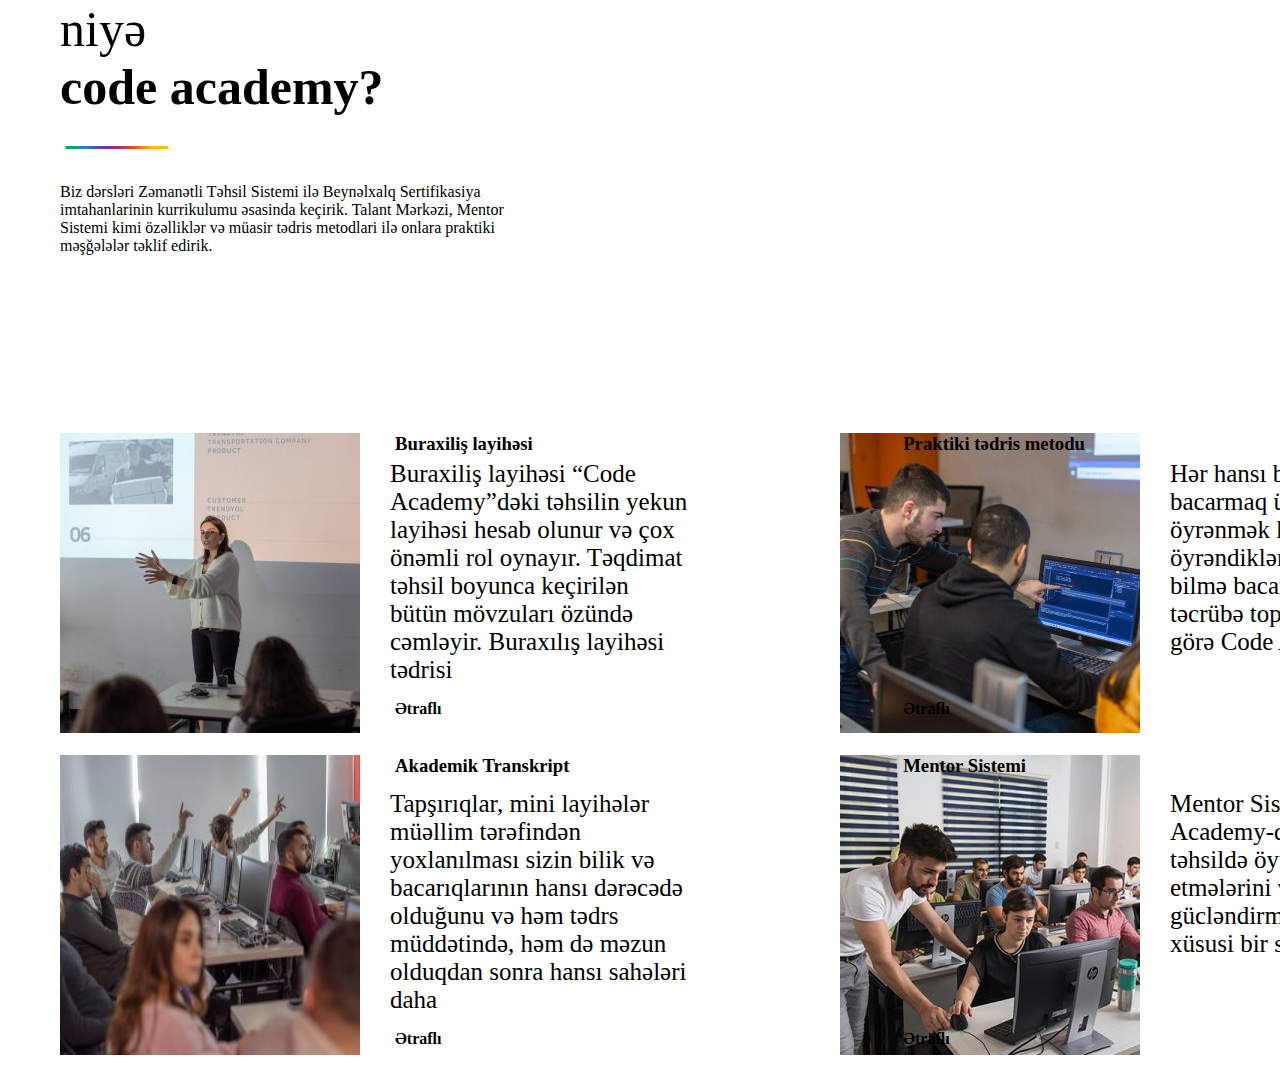
<file: index.html>
<!DOCTYPE html>
<html lang="en">
<head>
    <meta charset="UTF-8">
    <meta http-equiv="X-UA-Compatible" content="IE=edge">
    <meta name="viewport" content="width=device-width, initial-scale=1.0">
    <link rel="stylesheet" href="./assets/css/style.css">
    <title>CodeAcademy</title>
</head>
<body>
    <main>
        <section class="head">
            <div class="title">
                <h2 class="Sm-size">niyə</h2>
                <h2 class="Str">code academy?</h2>
            </div>
            <div class="Img-line">
                <img src="./assets/img/sep-line.png" alt="line">
            </div>
            <div class="paragraf">
                <p>Biz dərsləri Zəmanətli Təhsil Sistemi ilə Beynəlxalq Sertifikasiya imtahanlarinin kurrikulumu əsasinda keçirik. Talant Mərkəzi, Mentor Sistemi kimi özəlliklər və müasir tədris metodlari ilə onlara praktiki məşğələlər təklif edirik.</p>
            </div>
        </section>
        <section class="Main">
            <div class="img-1">
                <img class="img1" src="./assets/img/layihe-teqdimatlari-300x300.jpg" alt="teqdimat">
                <a href=""><h3>Buraxiliş layihəsi</h3></a><br><br>
                <p> Buraxiliş layihəsi “Code Academy”dəki təhsilin yekun layihəsi hesab olunur və çox önəmli rol oynayır. Təqdimat təhsil boyunca keçirilən bütün mövzuları özündə cəmləyir. Buraxılış layihəsi tədrisi</p>
                <a href="" class="final"><h4>Ətraflı</h4></a>
            </div>
            <div class="img-2">
                <img class="img2" src="./assets/img/praktiki-tedris-metodu-300x300.jpg"alt="praktika">
                <a href=""><h3>Praktiki tədris metodu</h3></a><br><br>
                <p> Hər hansı bir peşəni yaxşı bacarmaq üçün yalnız öyrənmək kifayət deyil, gərək öyrəndiklərinizi tətbiq edə bilmə bacarığına da yiyələnib təcrübə toplayasınız. Buna görə Code Academy-nin</p>
                <a href="" class="final"><h4>Ətraflı</h4></a>
            </div>         
            
        </section>
        <section class="Main-Center">
            <div class="img-3">
                <img class="img3" src="./assets/img/akademik-transkript-300x238.jpeg"alt="akademik">
                <a href=""><h3>Akademik Transkript</h3></a><br><br>
                <p> Tapşırıqlar, mini layihələr müəllim tərəfindən yoxlanılması sizin bilik və bacarıqlarının hansı dərəcədə olduğunu və həm tədrs müddətində, həm də məzun olduqdan sonra hansı sahələri daha</p>
                <a href="" class="final"><h4>Ətraflı</h4></a>
            </div>
            <div class="img-4">
                <img class="img4" src="./assets/img/mentor-sistemi-300x300.jpeg"alt="mentor">
                <a href=""><h3>Mentor Sistemi</h3></a><br><br>
                <p> Mentor Sistemi Code Academy-də tələbələrin təhsildə öyrəndiklərini təkrar etmələrini və gücləndirmələrini təmin edən xüsusi bir sistemdir.</p>
                <a href="" class="final"><h4>Ətraflı</h4></a>
            </div>
        </section>
    </main>
    
</body>
</html>
</file>
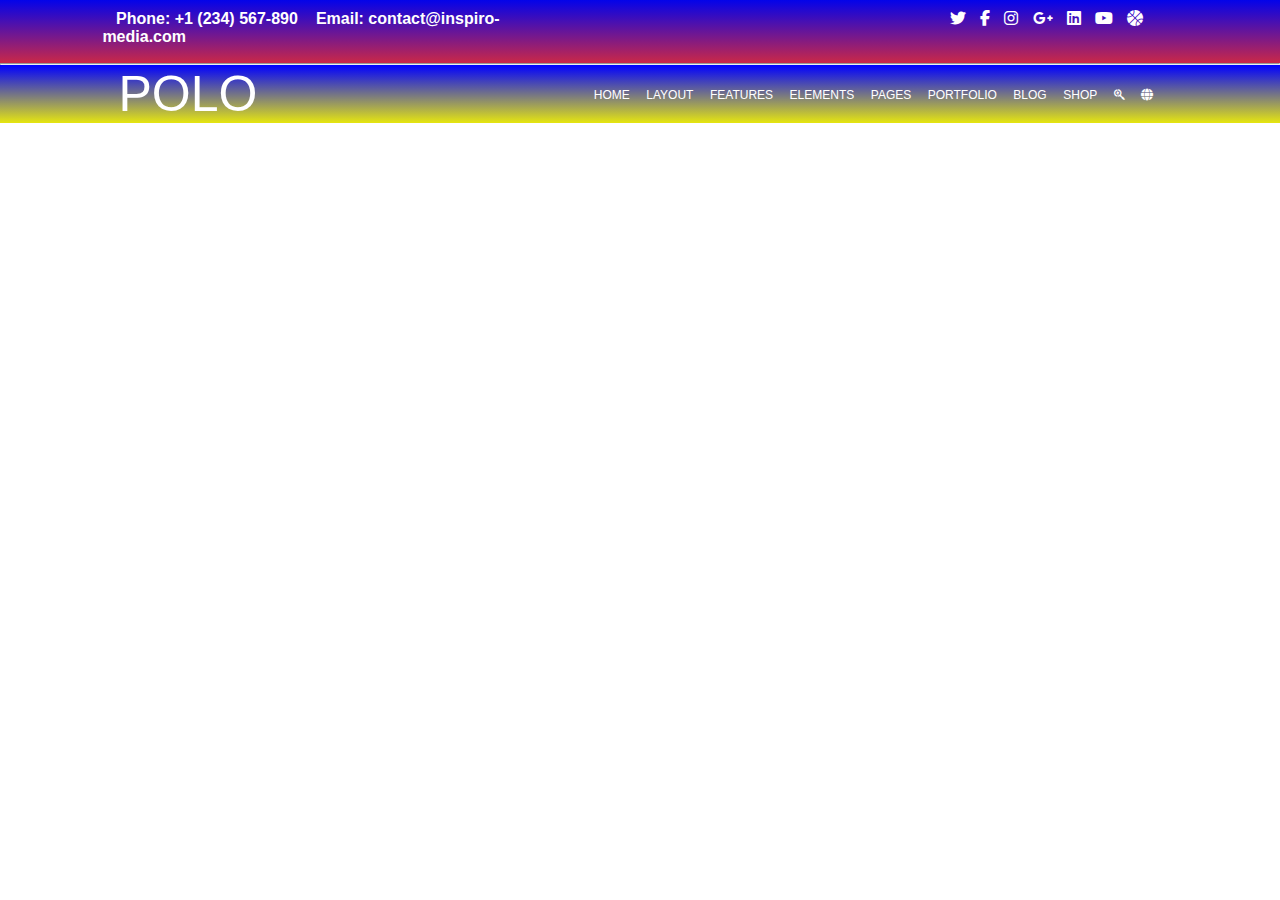
<file: Polo.html>
<!DOCTYPE html>
<html lang="en">

<head>
    <meta charset="UTF-8">
    <meta http-equiv="X-UA-Compatible" content="IE=edge">
    <meta name="viewport" content="width=device-width, initial-scale=1.0">
    <link rel="stylesheet" href="https://cdnjs.cloudflare.com/ajax/libs/font-awesome/6.1.1/css/all.min.css">
    <link rel="stylesheet" href="./assets/css/Polo.css">
    <title>Document</title>
</head>

<body>
    <header>
        <section id="contact">
            <div class="contanier">
                <div class="phone-email">
                    <strong>Phone: +1 (234) 567-890</strong>
                    <strong>Email: contact@inspiro-media.com</strong>
                </div>
                <div class="social-media">
                    <a href=""><i class="fa-brands fa-twitter"></i></a>
                    <a href=""><i class="fa-brands fa-facebook-f"></i></a>
                    <a href=""><i class="fa-brands fa-instagram"></i></a>
                    <a href=""><i class="fa-brands fa-google-plus-g"></i></a>
                    <a href=""><i class="fa-brands fa-linkedin"></i></a>
                    <a href=""><i class="fa-brands fa-youtube"></i></a>
                    <a href=""><i class="fa-solid fa-basketball"></i></a>
                </div>
            </div>
        </section>
        <hr style="color: rgb(49, 49, 48);">
        <section id="header-nav">
            <div class="contanier">
                <div class="logo">
                    <span class="logo">POLO</span>
                </div>
                <div class="navbar">
                    <ul>
                        <li><a href="">HOME</a></li>
                        <li><a href="">LAYOUT</a></li>
                        <li><a href="">FEATURES</a></li>
                        <li><a href="">ELEMENTS</a></li>
                        <li><a href="">PAGES</a></li>
                        <li><a href="">PORTFOLIO</a></li>
                        <li><a href="">BLOG</a></li>
                        <li><a href="">SHOP</a></li>
                        <li><a href=""><i class="fa-brands fa-searchengin"></i></a></li>
                        <li><a href=""> <i class="fa-solid fa-globe"></i></a></li>
                    </ul>

                </div>
            </div>
        </section>
    </header>
</body>

</html>
</file>
<file: assets/css/style.css>
*{
    margin: 0;
    padding: 0px 10px;
}

.head .title>.Sm-size{
    font-size: 50px;
    font-weight: 300;
    text-transform: lowercase;   
}
.head .title>.Str{
    font-size: 50px;
    font-weight: 800;
    text-transform: lowercase;
}
.head img{
    padding: 30px 15px;
}
.paragraf{
    width: 500px;
    height: 250px;
}

.Main .img-1{
   
    display: flex;
    
}
.Main .img1{
    width: 300px;
    height: 300px;
}
.Main .img-1 p{
    width: 300px;
    height: 50px;
    position: absolute;
    top: 460px;
    
    padding: 0px 340px;
    font-size: 25px;
}
a{
    text-decoration: none;
    color: black;
    
}
.Main .img-1 a{
   
    position: absolute;
    padding: 0px 335px;
}
.Main .img-1 .final{
    position: absolute;
    top: 700px;
}

.Main{
    display: flex;
    
}
.Main .img-2 img{
    padding: 0px 450px;
}
.Main .img-2 p{
    width: 300px;
    height: 50px;
    position: absolute;
    top: 460px;
    /* left: 22%; */
    padding: 0px 780px;
    font-size: 25px;
}
.Main .img-2 a{
   
    position: absolute;
    left: 69%;
}
.Main .img-2 .final{
    position: absolute;
    top: 700px;
}


.Main-Center .img-3{
   
    display: flex;
    
}
.Main-Center .img3{
    width: 300px;
    height: 300px;
}
.Main-Center .img-3 p{
    width: 300px;
    height: 50px;
    position: absolute;
    top: 790px;
    
    padding: 0px 340px;
    font-size: 25px;
}
a{
    text-decoration: none;
    color: black;
    
}
.Main-Center .img-3 a{
   
    position: absolute;
    padding: 0px 335px;
}
.Main-Center .img-3 .final{
    position: absolute;
    top: 1030px;
}

.Main-Center{
    display: flex;
    
}
.Main-Center .img-4 img{
    padding: 0px 450px;
}
.Main-Center .img-4 p{
    width: 300px;
    height: 50px;
    position: absolute;
    top: 790px;
    /* left: 22%; */
    padding: 0px 780px;
    font-size: 25px;
}
.Main-Center .img-4 a{
   
    position: absolute;
    left: 69%;
}
.Main-Center .img-4 .final{
    position: absolute;
    top: 1030px;
}
</file>
<file: assets/css/Polo.css>
*{box-sizing: border-box;margin: 0;padding: 0;}
#contact .contanier{
    width: 100%;
    display: flex;
    justify-content: space-around;
    background-image: linear-gradient(rgb(3, 3, 234),rgb(202, 40, 72));
    height: 7vh;
}
.contanier strong{
    margin-left: 3%;
    color: white;
}
.phone-email{
    font-family: Arial, Helvetica, sans-serif;
    padding: 10px 0;
    margin-left: 8%;
    width: 40%;
}
.social-media{
    width: 30%;
    margin-left: 30%;
    padding: 10px 0;
}
.social-media a{
    margin-left: 3%;
    color: white;
}

#header-nav .contanier{
    display: flex;
    justify-content: space-around;
    background-image: linear-gradient(blue,rgb(230, 230, 16));
}
.contanier .logo{
    width: 10%;
    margin-right: 8%;
    font-family:Impact, Haettenschweiler, 'Arial Narrow Bold', sans-serif;
    font-size: 50px;
    color: white;
}
.navbar{
    width: 45%;
    
}
 #header-nav .contanier .navbar ul{
    display: flex;
    justify-content: space-around;
    list-style: none;
    padding-top: 20px;
}
ul li a{
    color: white;
    text-decoration: none;
    font-family:  sans-serif;
    font-size: 12px;
}
</file>
